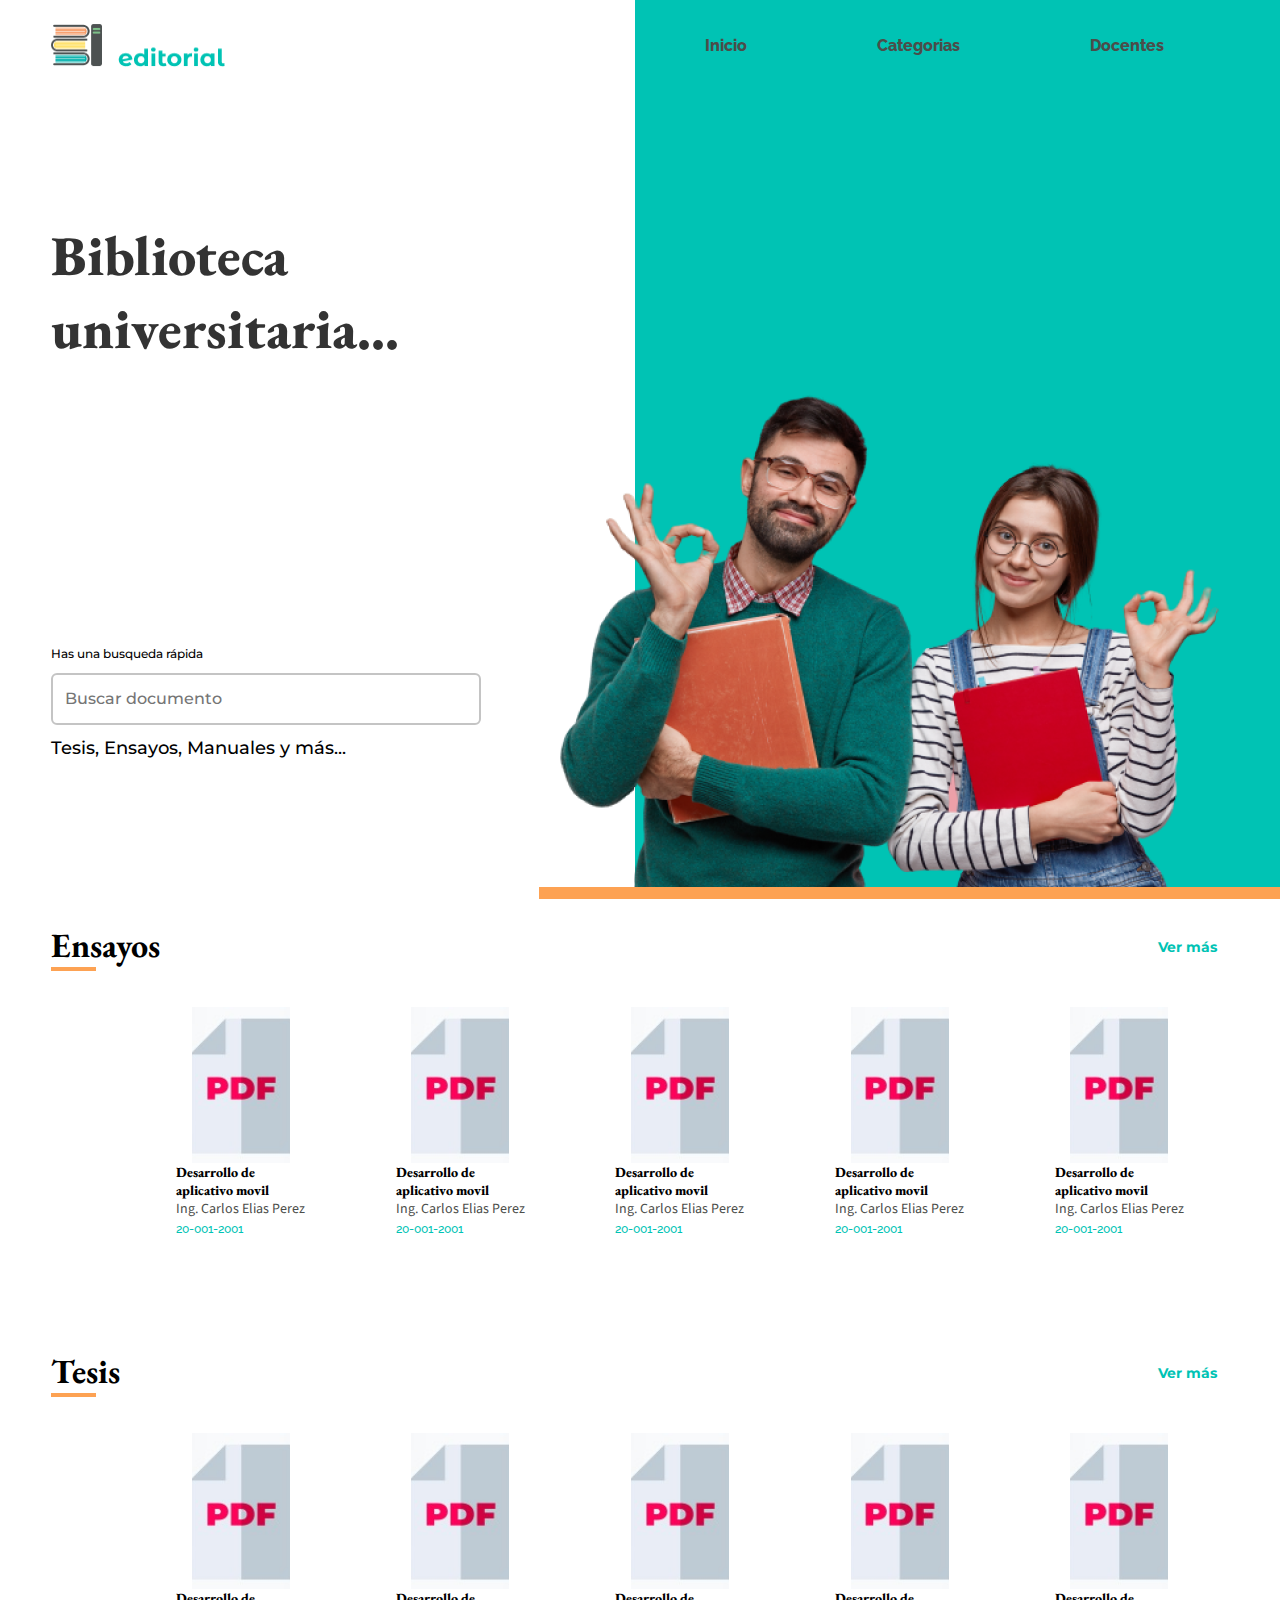
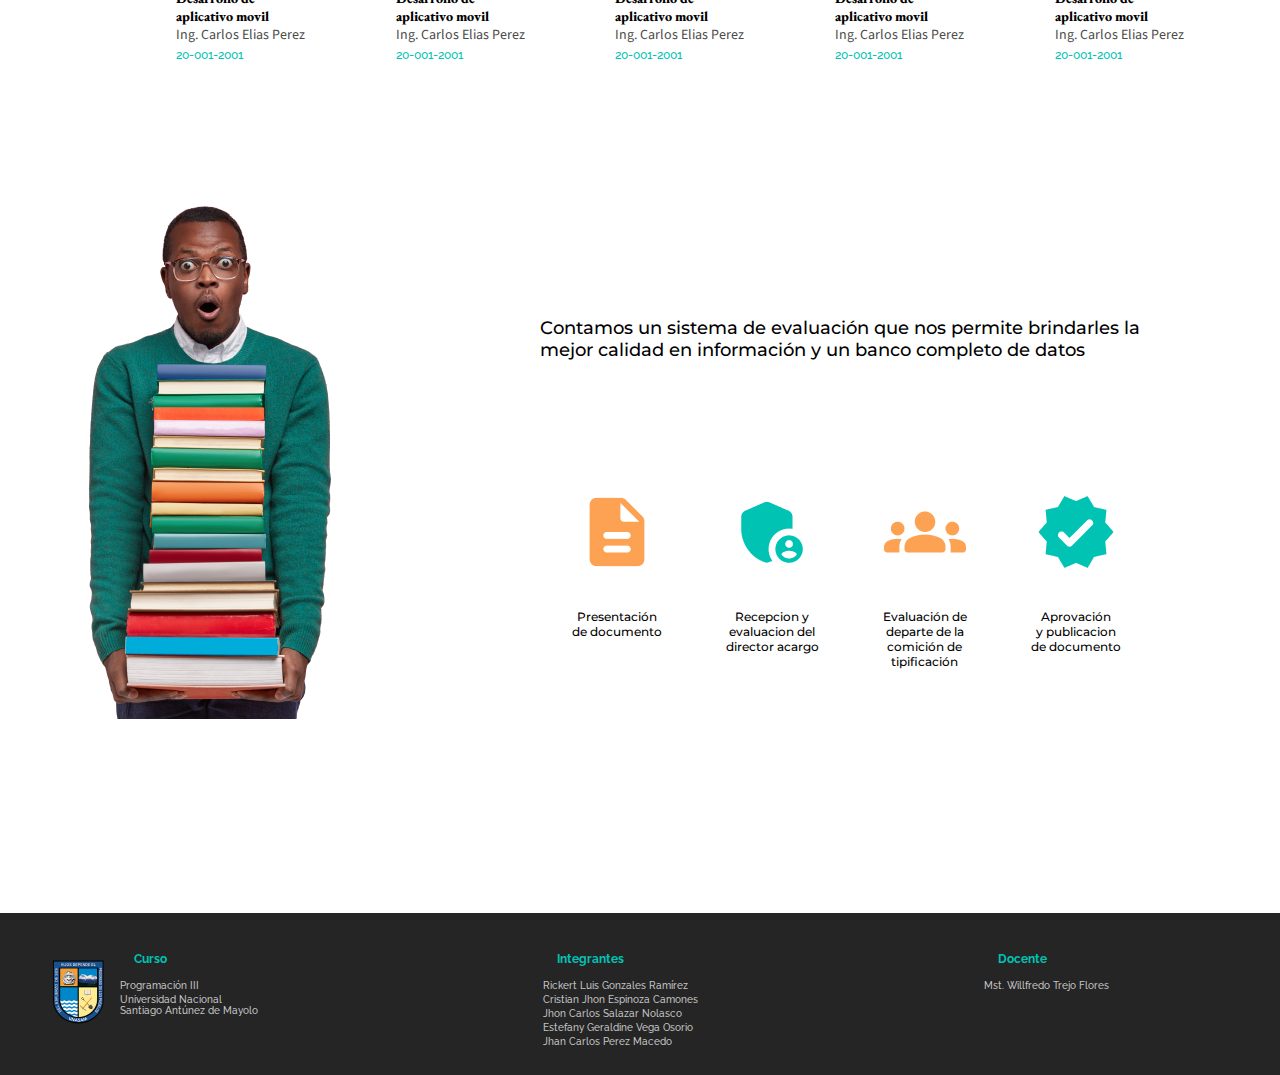
<file: index.html>
<!DOCTYPE html>
<html lang="es_PE">

<head>
   <meta charset="UTF-8">
   <meta http-equiv="X-UA-Compatible" content="IE=edge">
   <meta name="viewport" content="width=device-width, user-scalable=no, initial-scale=1.0">
   <link rel="shortcut icon" href="./img/flaticon.png" type="image/x-icon">
   <link rel="stylesheet" href="./css/estilos.css">
   <link rel="stylesheet" href="https://pro.fontawesome.com/releases/v5.10.0/css/all.css"
      integrity="sha384-AYmEC3Yw5cVb3ZcuHtOA93w35dYTsvhLPVnYs9eStHfGJvOvKxVfELGroGkvsg+p" crossorigin="anonymous" />
   <title>Biblioteca Virtual</title>
</head>

<body>
   <header class="contenedor">
      <nav>
         <div class="logo">
            <img src="./img/logo.png" alt="logo-libros">
         </div>
         <div class="enlaces">
            <ul>
               <li><a href="#">Inicio</a></li>
               <li><a href="#">Categorias</a></li>
               <li><a href="#">Docentes</a></li>
            </ul>
         </div>
      </nav>
      <section class="hero">
         <div class="content-left">
            <h2>Biblioteca<br>universitaria...</h2>
            <div class="buscador">
               <p>Has una busqueda rápida</p>
               <form action="">
                  <input type="text" placeholder="Buscar documento">
                  <button>
                     <i class="fas fa-search"></i>
                  </button>
               </form>
               <p>Tesis, Ensayos, Manuales y más...</p>
            </div>
         </div>
         <div class="content-rigth">
            <div class="fondo"></div>
            <div class="imagen">
               <img src="./img/img_header.png" alt="imagen libro con presonas">
            </div>
         </div>
      </section>
   </header>
   <main class="contenedor">
      <section class="seccion-ensayos ensayo">
         <div class="seccion-titulo">
            <div class="titulo">
               <h2>Ensayos</h2>
               <div class="subr"></div>
            </div>
            <div class="enlace">
               <a href="">Ver más</a>
               <i class="fas fa-chevron-right"></i>
            </div>
         </div>
         <div class="seccion-doc">
            <div class="ref-doc">
               <div class="portada">
                  <img src="./img/img-pdf.jpeg" alt="img-pdf">
               </div>
               <div class="describ">
                  <h3>Desarrollo de<br>aplicativo movil</h3>
                  <p>Ing. Carlos Elias Perez</p>
                  <span>20-001-2001</span>
               </div>
            </div>
            <div class="ref-doc">
               <div class="portada">
                  <img src="./img/img-pdf.jpeg" alt="img-pdf">
               </div>
               <div class="describ">
                  <h3>Desarrollo de<br>aplicativo movil</h3>
                  <p>Ing. Carlos Elias Perez</p>
                  <span>20-001-2001</span>
               </div>
            </div>
            <div class="ref-doc">
               <div class="portada">
                  <img src="./img/img-pdf.jpeg" alt="img-pdf">
               </div>
               <div class="describ">
                  <h3>Desarrollo de<br>aplicativo movil</h3>
                  <p>Ing. Carlos Elias Perez</p>
                  <span>20-001-2001</span>
               </div>
            </div>
            <div class="ref-doc">
               <div class="portada">
                  <img src="./img/img-pdf.jpeg" alt="img-pdf">
               </div>
               <div class="describ">
                  <h3>Desarrollo de<br>aplicativo movil</h3>
                  <p>Ing. Carlos Elias Perez</p>
                  <span>20-001-2001</span>
               </div>
            </div>
            <div class="ref-doc">
               <div class="portada">
                  <img src="./img/img-pdf.jpeg" alt="img-pdf">
               </div>
               <div class="describ">
                  <h3>Desarrollo de<br>aplicativo movil</h3>
                  <p>Ing. Carlos Elias Perez</p>
                  <span>20-001-2001</span>
               </div>
            </div>
         </div>
      </section>
      <!-- Secion Tesis -->
      <section class="seccion-ensayos">
         <div class="seccion-titulo">
            <div class="titulo">
               <h2>Tesis</h2>
               <div class="subr"></div>
            </div>
            <div class="enlace">
               <a href="">Ver más</a>
               <i class="fas fa-chevron-right"></i>
            </div>
         </div>
         <div class="seccion-doc">
            <div class="ref-doc">
               <div class="portada">
                  <img src="./img/img-pdf.jpeg" alt="">
               </div>
               <div class="describ">
                  <h3>Desarrollo de<br>aplicativo movil</h3>
                  <p>Ing. Carlos Elias Perez</p>
                  <span>20-001-2001</span>
               </div>
            </div>
            <div class="ref-doc">
               <div class="portada">
                  <img src="./img/img-pdf.jpeg" alt="img-pdf">
               </div>
               <div class="describ">
                  <h3>Desarrollo de<br>aplicativo movil</h3>
                  <p>Ing. Carlos Elias Perez</p>
                  <span>20-001-2001</span>
               </div>
            </div>
            <div class="ref-doc">
               <div class="portada">
                  <img src="./img/img-pdf.jpeg" alt="img-pdf">
               </div>
               <div class="describ">
                  <h3>Desarrollo de<br>aplicativo movil</h3>
                  <p>Ing. Carlos Elias Perez</p>
                  <span>20-001-2001</span>
               </div>
            </div>
            <div class="ref-doc">
               <div class="portada">
                  <img src="./img/img-pdf.jpeg" alt="img-pdf">
               </div>
               <div class="describ">
                  <h3>Desarrollo de<br>aplicativo movil</h3>
                  <p>Ing. Carlos Elias Perez</p>
                  <span>20-001-2001</span>
               </div>
            </div>
            <div class="ref-doc">
               <div class="portada">
                  <img src="./img/img-pdf.jpeg" alt="img-pdf">
               </div>
               <div class="describ">
                  <h3>Desarrollo de<br>aplicativo movil</h3>
                  <p>Ing. Carlos Elias Perez</p>
                  <span>20-001-2001</span>
               </div>
            </div>
         </div>
      </section>
      <!-- Seccion Información -->
      <section class="seccion-información">
         <div class="img-libros">
            <img src="./img/img_libros.png" alt="img-libros">
         </div>
         <div class="seccion-info">
            <p>Contamos un sistema de evaluación que nos permite brindarles la<br>
               mejor calidad en información y un banco completo de datos</p>
            <div class="seccion-iconos">
               <div class="card-icono">
                  <div class="icono">
                     <img src="./img/img-doc.png" alt="documento">
                  </div>
                  <h3 class="text-icono">
                     Presentación<br>
                     de documento
                  </h3>
               </div>
               <div class="card-icono">
                  <div class="icono">
                     <img src="./img/img-adm.png" alt="administrador">
                  </div>
                  <h3 class="text-icono">
                     Recepcion y<br>
                     evaluacion del<br>
                     director acargo
                  </h3>
               </div>
               <div class="card-icono">
                  <div class="icono">
                     <img src="./img/img-grup.png" alt="docentes">
                  </div>
                  <h3 class="text-icono">
                     Evaluación de<br>
                     departe de la<br>
                     comición de<br>
                     tipificación
                  </h3>
               </div>
               <div class="card-icono">
                  <div class="icono">
                     <img src="./img/img-check.png" alt="correccion">
                  </div>
                  <h3 class="text-icono">
                     Aprovación<br>
                     y publicacion<br>
                     de documento
                  </h3>
               </div>
            </div>
         </div>
      </section>
   </main>
   <footer>
      <section class="contenedor seccion-footer">
         <div class="img-footer">
            <img src="./img/logo_unasam.png" alt="unasam">
         </div>
         <div class="text-footer">
            <div class="curso">
               <h2>Curso</h2>
               <p>Programación III</p>
               <p>Universidad Nacional<br>
                  Santiago Antúnez de Mayolo</p>
            </div>
            <div class="integrantes">
               <h2>Integrantes</h2>
               <p>Rickert Luis Gonzales Ramírez</p>
               <p>Cristian Jhon Espinoza Camones</p>
               <p>Jhon Carlos Salazar Nolasco</p>
               <p>Estefany Geraldine Vega Osorio</p>
               <p>Jhan Carlos Perez Macedo</p>
            </div>
            <div class="docente">
               <h2>Docente</h2>
               <p>Mst. Willfredo Trejo Flores</p>
            </div>
         </div>
      </section>
   </footer>
</body>

</html>
</file>
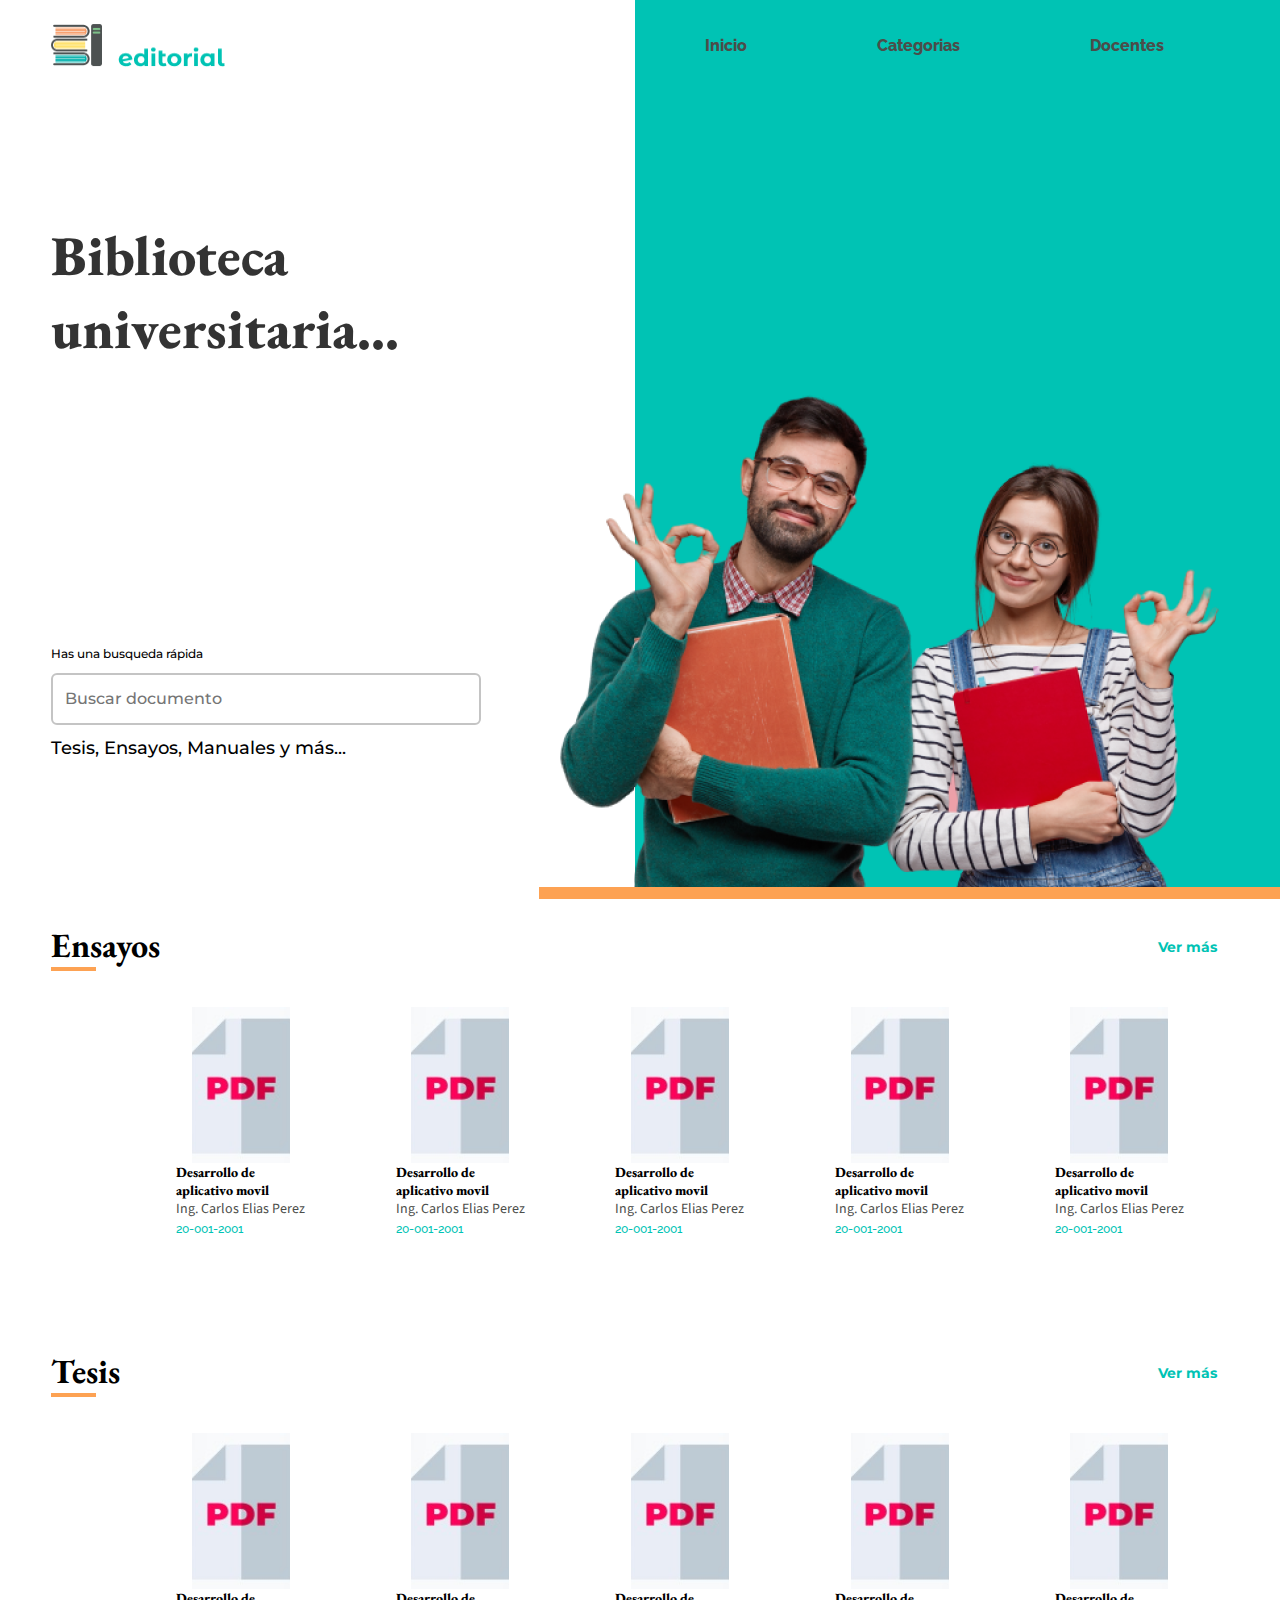
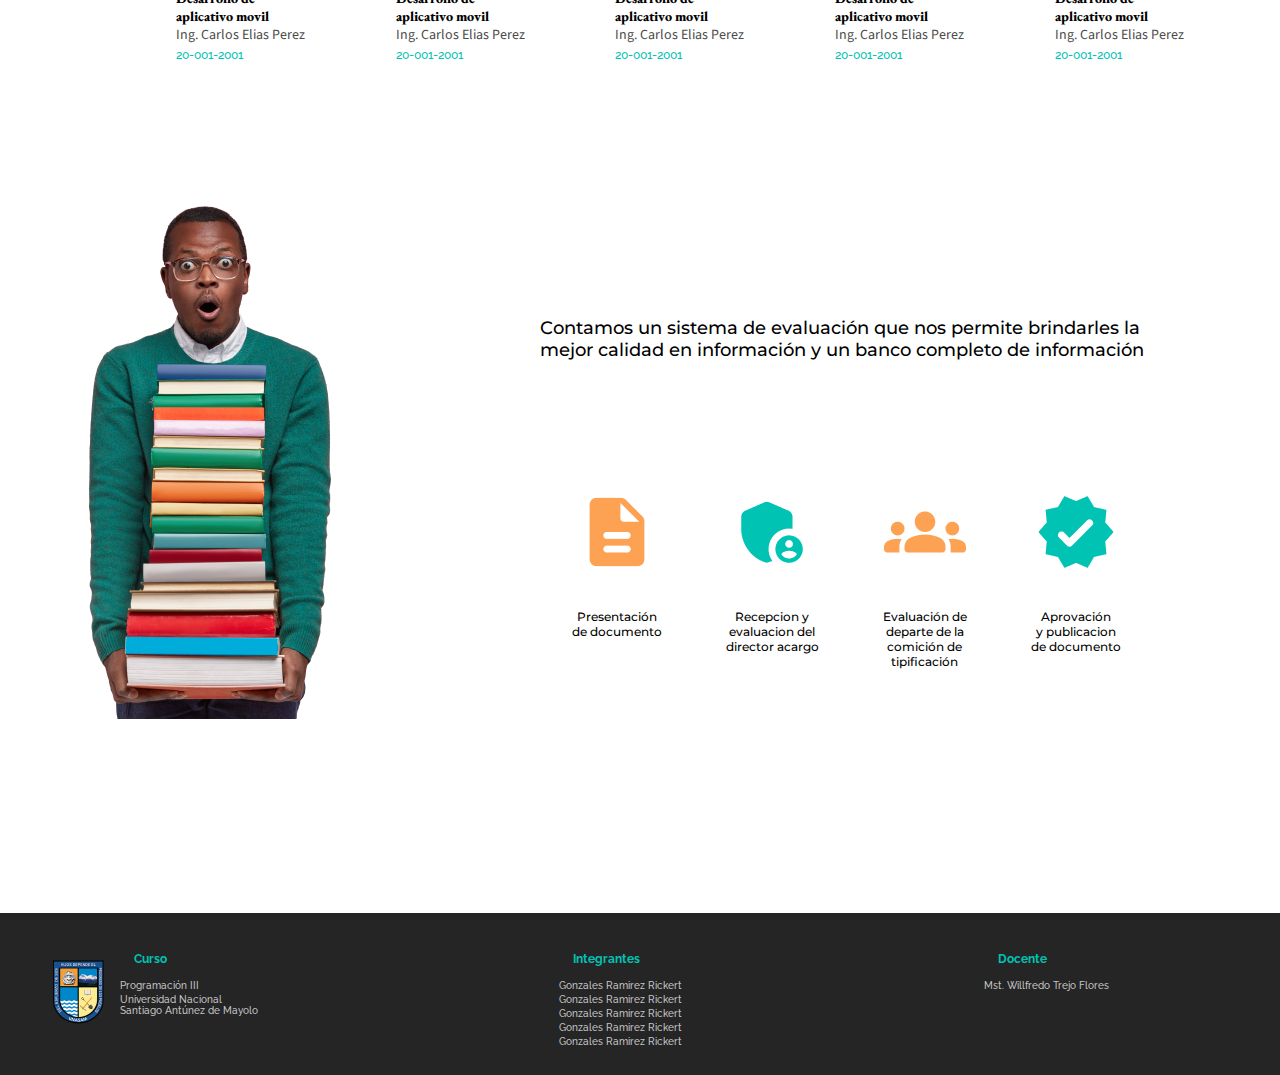
<file: index.view.html>
<!DOCTYPE html>
<html lang="es_PE">

<head>
   <meta charset="UTF-8">
   <meta http-equiv="X-UA-Compatible" content="IE=edge">
   <meta name="viewport" content="width=device-width, user-scalable=no, initial-scale=1.0">
   <link rel="stylesheet" href="./css/estilos.css">
   <link rel="stylesheet" href="https://pro.fontawesome.com/releases/v5.10.0/css/all.css"
      integrity="sha384-AYmEC3Yw5cVb3ZcuHtOA93w35dYTsvhLPVnYs9eStHfGJvOvKxVfELGroGkvsg+p" crossorigin="anonymous" />
   <title>Biblioteca Virtual</title>
</head>

<body>
   <header class="contenedor">
      <nav>
         <div class="logo">
            <img src="./img/logo.png" alt="logo-libros">
         </div>
         <div class="enlaces">
            <ul>
               <li><a href="#">Inicio</a></li>
               <li><a href="#">Categorias</a></li>
               <li><a href="#">Docentes</a></li>
            </ul>
         </div>
      </nav>
      <section class="hero">
         <div class="content-left">
            <h2>Biblioteca<br>universitaria...</h2>
            <div class="buscador">
               <p>Has una busqueda rápida</p>
               <form action="">
                  <input type="text" placeholder="Buscar documento">
                  <button>
                     <i class="fas fa-search"></i>
                  </button>
               </form>
               <p>Tesis, Ensayos, Manuales y más...</p>
            </div>
         </div>
         <div class="content-rigth">
            <div class="fondo"></div>
            <div class="imagen">
               <img src="./img/img_header.png" alt="imagen libro con presonas">
            </div>
         </div>
      </section>
   </header>
   <main class="contenedor">
      <section class="seccion-ensayos ensayo">
         <div class="seccion-titulo">
            <div class="titulo">
               <h2>Ensayos</h2>
               <div class="subr"></div>
            </div>
            <div class="enlace">
               <a href="">Ver más</a>
               <i class="fas fa-chevron-right"></i>
            </div>
         </div>
         <div class="seccion-doc">
            <div class="ref-doc">
               <div class="portada">
                  <img src="./img/img-pdf.jpeg" alt="img-pdf">
               </div>
               <div class="describ">
                  <h3>Desarrollo de<br>aplicativo movil</h3>
                  <p>Ing. Carlos Elias Perez</p>
                  <span>20-001-2001</span>
               </div>
            </div>
            <div class="ref-doc">
               <div class="portada">
                  <img src="./img/img-pdf.jpeg" alt="img-pdf">
               </div>
               <div class="describ">
                  <h3>Desarrollo de<br>aplicativo movil</h3>
                  <p>Ing. Carlos Elias Perez</p>
                  <span>20-001-2001</span>
               </div>
            </div>
            <div class="ref-doc">
               <div class="portada">
                  <img src="./img/img-pdf.jpeg" alt="img-pdf">
               </div>
               <div class="describ">
                  <h3>Desarrollo de<br>aplicativo movil</h3>
                  <p>Ing. Carlos Elias Perez</p>
                  <span>20-001-2001</span>
               </div>
            </div>
            <div class="ref-doc">
               <div class="portada">
                  <img src="./img/img-pdf.jpeg" alt="img-pdf">
               </div>
               <div class="describ">
                  <h3>Desarrollo de<br>aplicativo movil</h3>
                  <p>Ing. Carlos Elias Perez</p>
                  <span>20-001-2001</span>
               </div>
            </div>
            <div class="ref-doc">
               <div class="portada">
                  <img src="./img/img-pdf.jpeg" alt="img-pdf">
               </div>
               <div class="describ">
                  <h3>Desarrollo de<br>aplicativo movil</h3>
                  <p>Ing. Carlos Elias Perez</p>
                  <span>20-001-2001</span>
               </div>
            </div>
         </div>
      </section>
      <!-- Secion Tesis -->
      <section class="seccion-ensayos">
         <div class="seccion-titulo">
            <div class="titulo">
               <h2>Tesis</h2>
               <div class="subr"></div>
            </div>
            <div class="enlace">
               <a href="">Ver más</a>
               <i class="fas fa-chevron-right"></i>
            </div>
         </div>
         <div class="seccion-doc">
            <div class="ref-doc">
               <div class="portada">
                  <img src="./img/img-pdf.jpeg" alt="">
               </div>
               <div class="describ">
                  <h3>Desarrollo de<br>aplicativo movil</h3>
                  <p>Ing. Carlos Elias Perez</p>
                  <span>20-001-2001</span>
               </div>
            </div>
            <div class="ref-doc">
               <div class="portada">
                  <img src="./img/img-pdf.jpeg" alt="img-pdf">
               </div>
               <div class="describ">
                  <h3>Desarrollo de<br>aplicativo movil</h3>
                  <p>Ing. Carlos Elias Perez</p>
                  <span>20-001-2001</span>
               </div>
            </div>
            <div class="ref-doc">
               <div class="portada">
                  <img src="./img/img-pdf.jpeg" alt="img-pdf">
               </div>
               <div class="describ">
                  <h3>Desarrollo de<br>aplicativo movil</h3>
                  <p>Ing. Carlos Elias Perez</p>
                  <span>20-001-2001</span>
               </div>
            </div>
            <div class="ref-doc">
               <div class="portada">
                  <img src="./img/img-pdf.jpeg" alt="img-pdf">
               </div>
               <div class="describ">
                  <h3>Desarrollo de<br>aplicativo movil</h3>
                  <p>Ing. Carlos Elias Perez</p>
                  <span>20-001-2001</span>
               </div>
            </div>
            <div class="ref-doc">
               <div class="portada">
                  <img src="./img/img-pdf.jpeg" alt="img-pdf">
               </div>
               <div class="describ">
                  <h3>Desarrollo de<br>aplicativo movil</h3>
                  <p>Ing. Carlos Elias Perez</p>
                  <span>20-001-2001</span>
               </div>
            </div>
         </div>
      </section>
      <!-- Seccion Información -->
      <section class="seccion-información">
         <div class="img-libros">
            <img src="./img/img_libros.png" alt="img-libros">
         </div>
         <div class="seccion-info">
            <p>Contamos un sistema de evaluación que nos permite brindarles la<br>
               mejor calidad en información y un banco completo de información</p>
            <div class="seccion-iconos">
               <div class="card-icono">
                  <div class="icono">
                     <img src="./img/img-doc.png" alt="documento">
                  </div>
                  <h3 class="text-icono">
                     Presentación<br>
                     de documento
                  </h3>
               </div>
               <div class="card-icono">
                  <div class="icono">
                     <img src="./img/img-adm.png" alt="administrador">
                  </div>
                  <h3 class="text-icono">
                     Recepcion y<br>
                     evaluacion del<br>
                     director acargo
                  </h3>
               </div>
               <div class="card-icono">
                  <div class="icono">
                     <img src="./img/img-grup.png" alt="docentes">
                  </div>
                  <h3 class="text-icono">
                     Evaluación de<br>
                     departe de la<br>
                     comición de<br>
                     tipificación
                  </h3>
               </div>
               <div class="card-icono">
                  <div class="icono">
                     <img src="./img/img-check.png" alt="correccion">
                  </div>
                  <h3 class="text-icono">
                     Aprovación<br>
                     y publicacion<br>
                     de documento
                  </h3>
               </div>
            </div>
         </div>
      </section>
   </main>
   <footer>
      <section class="contenedor seccion-footer">
         <div class="img-footer">
            <img src="./img/logo_unasam.png" alt="unasam">
         </div>
         <div class="text-footer">
            <div class="curso">
               <h2>Curso</h2>
               <p>Programación III</p>
               <p>Universidad Nacional<br>
                  Santiago Antúnez de Mayolo</p>
            </div>
            <div class="integrantes">
               <h2>Integrantes</h2>
               <p>Gonzales Ramirez Rickert</p>
               <p>Gonzales Ramirez Rickert</p>
               <p>Gonzales Ramirez Rickert</p>
               <p>Gonzales Ramirez Rickert</p>
               <p>Gonzales Ramirez Rickert</p>
            </div>
            <div class="docente">
               <h2>Docente</h2>
               <p>Mst. Willfredo Trejo Flores</p>
            </div>
         </div>
      </section>
   </footer>
</body>

</html>
</file>
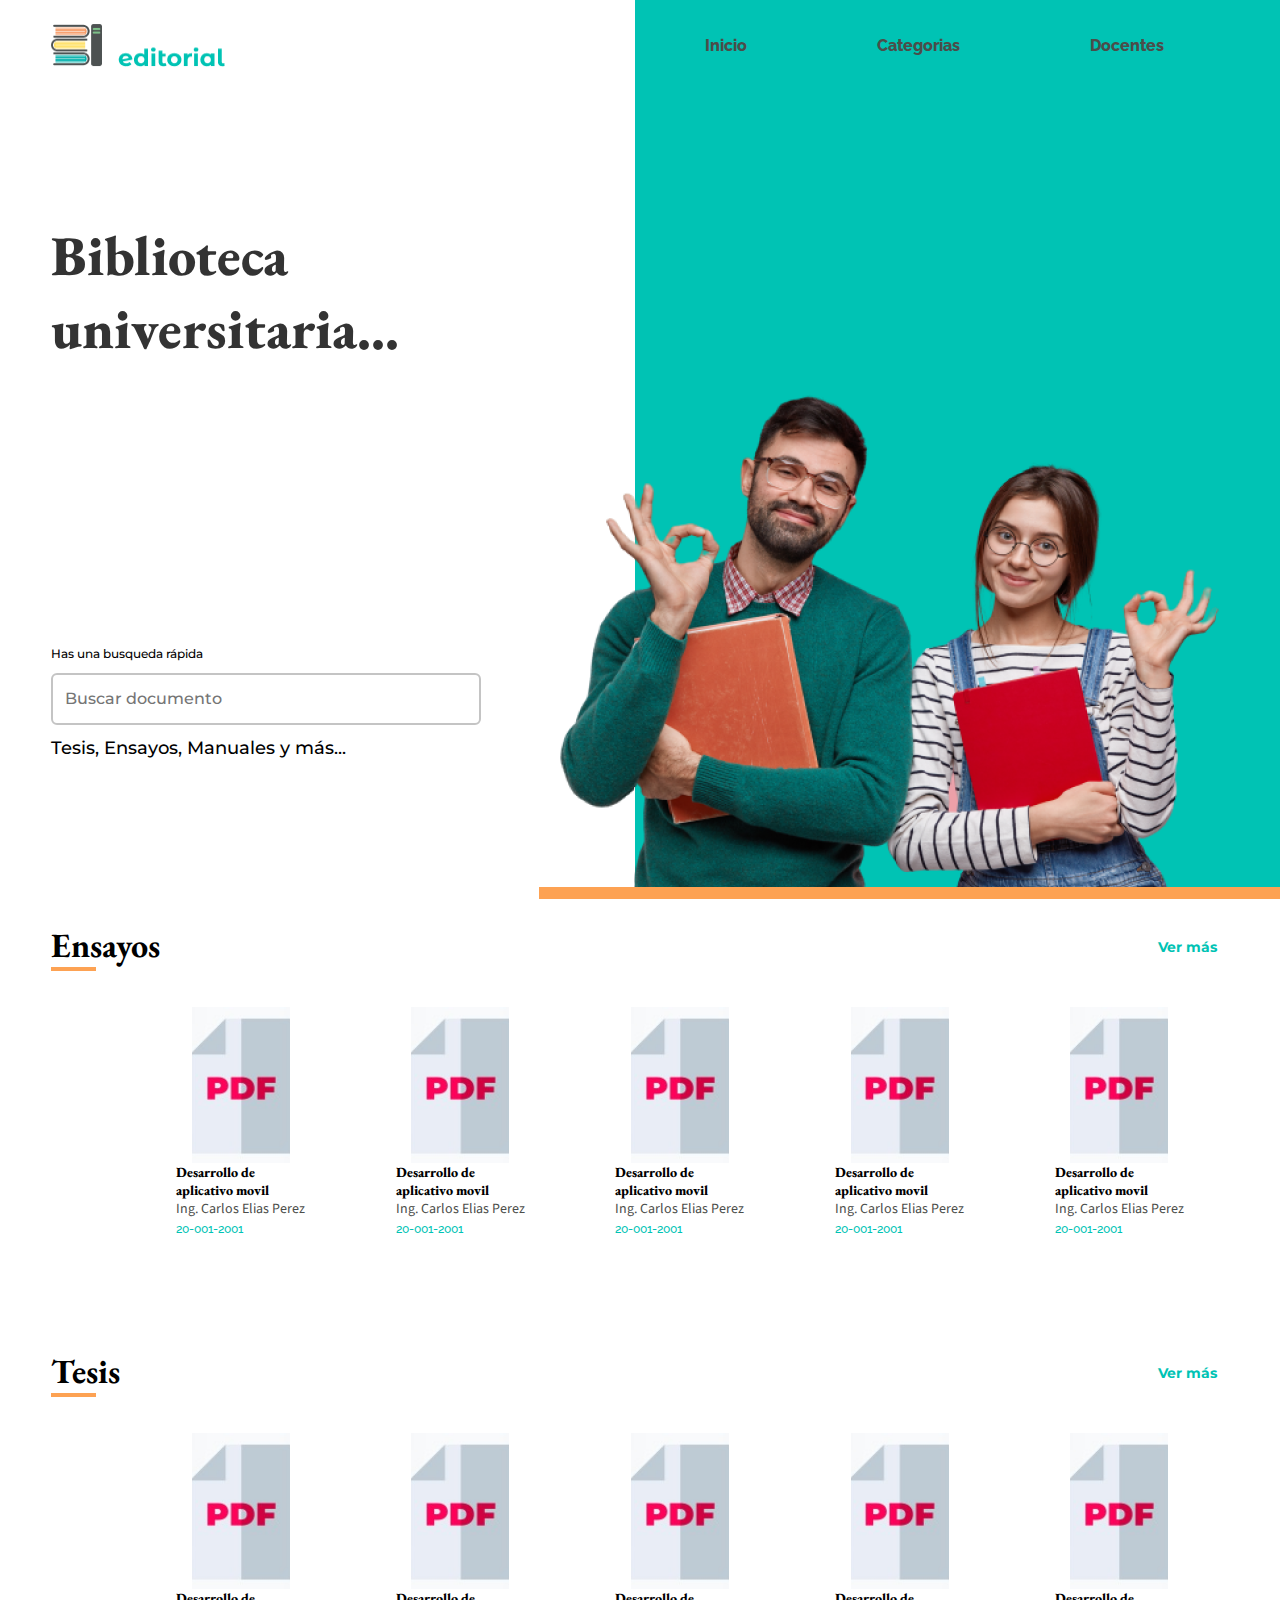
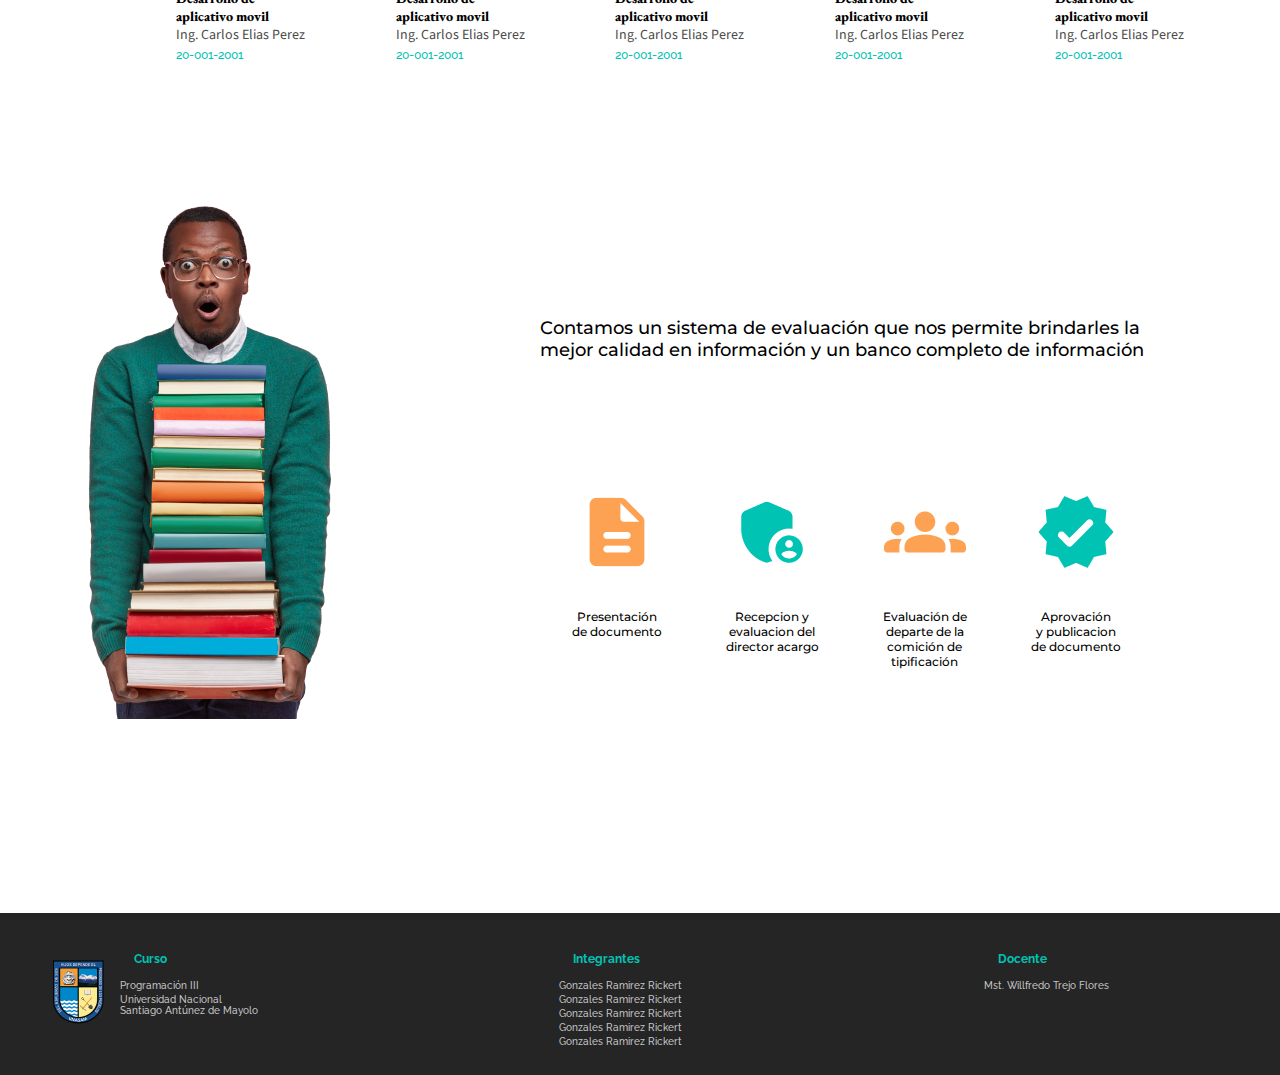
<file: view/index.view.html>
<!DOCTYPE html>
<html lang="es_PE">

<head>
   <meta charset="UTF-8">
   <meta http-equiv="X-UA-Compatible" content="IE=edge">
   <meta name="viewport" content="width=device-width, user-scalable=no, initial-scale=1.0">
   <link rel="stylesheet" href="../css/estilos.css">
   <link rel="stylesheet" href="https://pro.fontawesome.com/releases/v5.10.0/css/all.css"
      integrity="sha384-AYmEC3Yw5cVb3ZcuHtOA93w35dYTsvhLPVnYs9eStHfGJvOvKxVfELGroGkvsg+p" crossorigin="anonymous" />
   <title>Biblioteca Virtual</title>
</head>

<body>
   <header class="contenedor">
      <nav>
         <div class="logo">
            <img src="../img/logo.png" alt="logo-libros">
         </div>
         <div class="enlaces">
            <ul>
               <li><a href="#">Inicio</a></li>
               <li><a href="#">Categorias</a></li>
               <li><a href="#">Docentes</a></li>
            </ul>
         </div>
      </nav>
      <section class="hero">
         <div class="content-left">
            <h2>Biblioteca<br>universitaria...</h2>
            <div class="buscador">
               <p>Has una busqueda rápida</p>
               <form action="">
                  <input type="text" placeholder="Buscar documento">
                  <button>
                     <i class="fas fa-search"></i>
                  </button>
               </form>
               <p>Tesis, Ensayos, Manuales y más...</p>
            </div>
         </div>
         <div class="content-rigth">
            <div class="fondo"></div>
            <div class="imagen">
               <img src="../img/img_header.png" alt="imagen libro con presonas">
            </div>
         </div>
      </section>
   </header>
   <main class="contenedor">
      <section class="seccion-ensayos ensayo">
         <div class="seccion-titulo">
            <div class="titulo">
               <h2>Ensayos</h2>
               <div class="subr"></div>
            </div>
            <div class="enlace">
               <a href="">Ver más</a>
               <i class="fas fa-chevron-right"></i>
            </div>
         </div>
         <div class="seccion-doc">
            <div class="ref-doc">
               <div class="portada">
                  <img src="../img/img-pdf.jpeg" alt="img-pdf">
               </div>
               <div class="describ">
                  <h3>Desarrollo de<br>aplicativo movil</h3>
                  <p>Ing. Carlos Elias Perez</p>
                  <span>20-001-2001</span>
               </div>
            </div>
            <div class="ref-doc">
               <div class="portada">
                  <img src="../img/img-pdf.jpeg" alt="img-pdf">
               </div>
               <div class="describ">
                  <h3>Desarrollo de<br>aplicativo movil</h3>
                  <p>Ing. Carlos Elias Perez</p>
                  <span>20-001-2001</span>
               </div>
            </div>
            <div class="ref-doc">
               <div class="portada">
                  <img src="../img/img-pdf.jpeg" alt="img-pdf">
               </div>
               <div class="describ">
                  <h3>Desarrollo de<br>aplicativo movil</h3>
                  <p>Ing. Carlos Elias Perez</p>
                  <span>20-001-2001</span>
               </div>
            </div>
            <div class="ref-doc">
               <div class="portada">
                  <img src="../img/img-pdf.jpeg" alt="img-pdf">
               </div>
               <div class="describ">
                  <h3>Desarrollo de<br>aplicativo movil</h3>
                  <p>Ing. Carlos Elias Perez</p>
                  <span>20-001-2001</span>
               </div>
            </div>
            <div class="ref-doc">
               <div class="portada">
                  <img src="../img/img-pdf.jpeg" alt="img-pdf">
               </div>
               <div class="describ">
                  <h3>Desarrollo de<br>aplicativo movil</h3>
                  <p>Ing. Carlos Elias Perez</p>
                  <span>20-001-2001</span>
               </div>
            </div>
         </div>
      </section>
      <!-- Secion Tesis -->
      <section class="seccion-ensayos">
         <div class="seccion-titulo">
            <div class="titulo">
               <h2>Tesis</h2>
               <div class="subr"></div>
            </div>
            <div class="enlace">
               <a href="">Ver más</a>
               <i class="fas fa-chevron-right"></i>
            </div>
         </div>
         <div class="seccion-doc">
            <div class="ref-doc">
               <div class="portada">
                  <img src="../img/img-pdf.jpeg" alt="">
               </div>
               <div class="describ">
                  <h3>Desarrollo de<br>aplicativo movil</h3>
                  <p>Ing. Carlos Elias Perez</p>
                  <span>20-001-2001</span>
               </div>
            </div>
            <div class="ref-doc">
               <div class="portada">
                  <img src="../img/img-pdf.jpeg" alt="img-pdf">
               </div>
               <div class="describ">
                  <h3>Desarrollo de<br>aplicativo movil</h3>
                  <p>Ing. Carlos Elias Perez</p>
                  <span>20-001-2001</span>
               </div>
            </div>
            <div class="ref-doc">
               <div class="portada">
                  <img src="../img/img-pdf.jpeg" alt="img-pdf">
               </div>
               <div class="describ">
                  <h3>Desarrollo de<br>aplicativo movil</h3>
                  <p>Ing. Carlos Elias Perez</p>
                  <span>20-001-2001</span>
               </div>
            </div>
            <div class="ref-doc">
               <div class="portada">
                  <img src="../img/img-pdf.jpeg" alt="img-pdf">
               </div>
               <div class="describ">
                  <h3>Desarrollo de<br>aplicativo movil</h3>
                  <p>Ing. Carlos Elias Perez</p>
                  <span>20-001-2001</span>
               </div>
            </div>
            <div class="ref-doc">
               <div class="portada">
                  <img src="../img/img-pdf.jpeg" alt="img-pdf">
               </div>
               <div class="describ">
                  <h3>Desarrollo de<br>aplicativo movil</h3>
                  <p>Ing. Carlos Elias Perez</p>
                  <span>20-001-2001</span>
               </div>
            </div>
         </div>
      </section>
      <!-- Seccion Información -->
      <section class="seccion-información">
         <div class="img-libros">
            <img src="../img/img_libros.png" alt="img-libros">
         </div>
         <div class="seccion-info">
            <p>Contamos un sistema de evaluación que nos permite brindarles la<br>
               mejor calidad en información y un banco completo de información</p>
            <div class="seccion-iconos">
               <div class="card-icono">
                  <div class="icono">
                     <img src="../img/img-doc.png" alt="documento">
                  </div>
                  <h3 class="text-icono">
                     Presentación<br>
                     de documento
                  </h3>
               </div>
               <div class="card-icono">
                  <div class="icono">
                     <img src="../img/img-adm.png" alt="administrador">
                  </div>
                  <h3 class="text-icono">
                     Recepcion y<br>
                     evaluacion del<br>
                     director acargo
                  </h3>
               </div>
               <div class="card-icono">
                  <div class="icono">
                     <img src="../img/img-grup.png" alt="docentes">
                  </div>
                  <h3 class="text-icono">
                     Evaluación de<br>
                     departe de la<br>
                     comición de<br>
                     tipificación
                  </h3>
               </div>
               <div class="card-icono">
                  <div class="icono">
                     <img src="../img/img-check.png" alt="correccion">
                  </div>
                  <h3 class="text-icono">
                     Aprovación<br>
                     y publicacion<br>
                     de documento
                  </h3>
               </div>
            </div>
         </div>
      </section>
   </main>
   <footer>
      <section class="contenedor seccion-footer">
         <div class="img-footer">
            <img src="../img/logo_unasam.png" alt="unasam">
         </div>
         <div class="text-footer">
            <div class="curso">
               <h2>Curso</h2>
               <p>Programación III</p>
               <p>Universidad Nacional<br>
                  Santiago Antúnez de Mayolo</p>
            </div>
            <div class="integrantes">
               <h2>Integrantes</h2>
               <p>Gonzales Ramirez Rickert</p>
               <p>Gonzales Ramirez Rickert</p>
               <p>Gonzales Ramirez Rickert</p>
               <p>Gonzales Ramirez Rickert</p>
               <p>Gonzales Ramirez Rickert</p>
            </div>
            <div class="docente">
               <h2>Docente</h2>
               <p>Mst. Willfredo Trejo Flores</p>
            </div>
         </div>
      </section>
   </footer>
</body>

</html>
</file>
<file: css/estilos.css>
@import url("./variables..css");
@import url("./mediaquery.css");
* {
  margin: 0;
  padding: 0;
  box-sizing: border-box;
}
/* Estilos para el header */
.contenedor {
  margin: 0 auto;
  width: 92%;
}
.contenedor nav {
  padding-top: 24px;
  padding-bottom: 12px;
  width: 100%;
  display: flex;
  align-items: center;
  justify-content: space-between;
}
nav .logo,
nav .logo img {
  width: var(--logo-w);
  height: var(--logo-h);
}
nav .enlaces {
  width: 50%;
}
nav .enlaces ul {
  display: flex;
  justify-content: space-around;
}
nav .enlaces ul li {
  list-style: none;
}
nav .enlaces ul li a {
  text-decoration: none;
  color: var(--color-textos);
  font-family: var(--Raleway);
  font-size: var(--font-size-navbar);
  font-weight: var(--font-weight-navbar);
}
/* Seccion principal */
.hero {
  width: 100%;
  height: calc(100vh - 80px);
  display: flex;
  justify-content: space-between;
}
.hero .content-left {
  width: 45%;
  display: flex;
  flex-direction: column;
  justify-content: space-around;
}
.hero .content-left h2 {
  font-family: var(--EB-Garamond);
  font-weight: var(--font-weight-titulo);
  font-size: 56px;
  color: #333;
}
.buscador p:nth-child(1) {
  font-family: var(--Montserrat);
  font-size: var(--font-size-subTitulo);
  font-weight: var(--font-weight-subTitulo);
  padding-bottom: 12px;
}
.buscador p:nth-child(3) {
  font-family: var(--Montserrat);
  font-size: var(--font-size-DescBuscador);
  font-weight: var(--font-weight-subTitulo);
  padding-top: 12px;
}
.buscador form {
  width: 430px;
  height: 52px;
  border: 2px solid #c4c4c4;
  border-radius: 6px;
  display: flex;
}
.buscador form input {
  width: 90%;
  height: 100%;
  padding-left: 12px;
  font-family: var(--Montserrat);
  font-weight: var(--font-weight-subTitulo);
  font-size: var(--font-size-buscador);
  color: var(--color-textos);
  border-style: none;
  border: none;
  border-radius: 6px;
  outline: none;
}
.buscador form button {
  width: 10%;
  height: 100%;
  border: none;
  border-style: none;
  background: var(--color-textos-dos);
  border-radius: 6px;
}
.buscador form button i {
  font-size: 24px;
  color: #c4c4c4;
}
/* Seccion derecha */
.hero .content-rigth {
  width: 55%;
  position: relative;
}
.hero .content-rigth .fondo {
  position: absolute;
  width: 100%;
  height: calc(100vh + 0px);
  background: var(--color-secundario);
  z-index: -1;
  top: -80px;
  right: -54px;
}
.hero .content-rigth .imagen {
  position: absolute;
  right: -54px;
  bottom: -4px;
  /* z-index: 9; */
}
/* ======================= Seccion de documentos */
.seccion-ensayos.ensayo {
  margin-top: 24px;
}
.seccion-ensayos {
  width: 100%;
  height: calc(50vh - 24px);
}
.seccion-titulo {
  display: flex;
  justify-content: space-between;
  align-items: center;
}
.titulo h2 {
  font-family: var(--EB-Garamond);
  font-size: 34px;
}
.titulo .subr {
  background: var(--color-primario);
  color: var(--color-primario);
  width: 45px;
  height: 4px;
}
.enlace a {
  text-decoration: none;
  color: var(--color-secundario);
  font-family: var(--Montserrat);
  font-weight: var(--font-weight-enlace);
  font-size: var(--font-size-enlace);
}
.enlace i {
  margin-left: 12px;
  color: var(--color-secundario);
}
.seccion-doc {
  width: 100%;
  position: relative;
  display: flex;
  justify-content: space-around;
  margin-top: 36px;
  padding-left: 80px;
}
.ref-doc .portada {
  width: 98px;
  height: 156px;
  margin: 0 auto;
}
.ref-doc .portada img {
  width: 98px;
  height: 156px;
  object-fit: cover;
}
.ref-doc .describ h3 {
  font-size: 14px;
  font-weight: 900;
  font-family: var(--EB-Garamond);
}
.ref-doc .describ p {
  font-family: var(--Source-Sans-Pro);
  font-weight: 400;
  font-size: 14px;
  color: var(--color-textos);
}
.ref-doc .describ span {
  color: var(--color-secundario);
  font-family: var(--Raleway);
  font-size: 12px;
  font-weight: 500;
}
/* ========================== INformaciòn */
.seccion-información {
  display: flex;
  height: 82vh;
  width: 100%;
}
.img-libros {
  width: 35%;
}
.img-libros img {
  width: 309px;
  height: 532px;
  position: relative;
  bottom: -12px;
}
.seccion-info {
  margin: 0 auto;
  display: flex;
  flex-direction: column;
  justify-content: center;
}
.seccion-info p {
  padding-bottom: 200px;
  font-family: var(--Montserrat);
  font-size: 18px;
  font-weight: 500;
}
.seccion-iconos {
  width: 100%;
  display: flex;
  justify-content: space-between;
  position: relative;
  top: -70px;
}
.card-icono .icono {
  text-align: center;
}
.text-icono {
  padding: 32px;
  text-align: center;
  font-family: var(--Montserrat);
  font-size: 12px;
  font-weight: 500;
}
/* ====================== Pie de pagina */
footer {
  height: 18vh;
  background: #252525;
}
.contenedor.seccion-footer {
  display: flex;
  justify-content: space-around;
  align-items: center;
  height: 100%;
}
.img-footer {
  width: 5%;
  padding-right: 20px;
  text-align: right;
}
.text-footer {
  width: 95%;
  display: flex;
  justify-content: space-between;
  padding-left: 10px;
  padding-right: 120px;
}
.contenedor.seccion-footer p {
  font-size: 10px;
  font-weight: 500;
  font-family: var(--Raleway);
  color: #c4c4c4;
  margin-bottom: 3px;
}
.contenedor.seccion-footer h2 {
  color: var(--color-secundario);
  font-size: 12px;
  font-weight: 700;
  font-family: var(--Raleway);
  padding: 14px;
}
</file>
